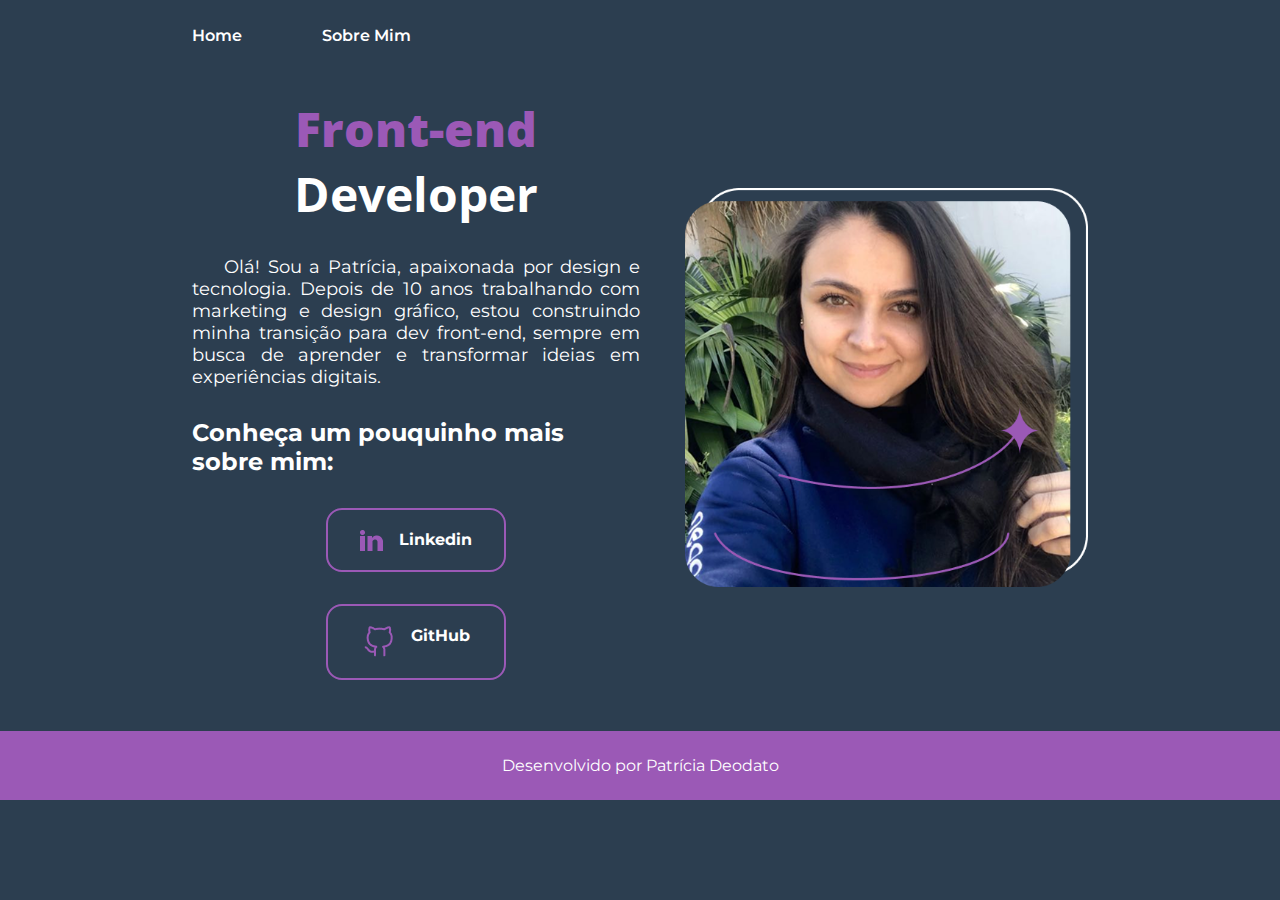
<file: index.html>
<!DOCTYPE html>
<html lang="pt-br">
  <head>
    <meta charset="UTF-8" />
    <meta name="viewport" content="width=device-width, initial-scale=1.0" />
    <title>Portfólio Patrícia Deodato</title>
    <link rel="stylesheet" href="index.css" />
  </head>

  <body>
    <header class="cabecalho">
        <nav class="cabecalho_menu">
            <a class="cabecalho_menu_links" href="index2.html">Home</a>
            <a class="cabecalho_menu_links" href="about.html"> Sobre Mim</a>
        </nav>


    </header>
    <main class="container">
      <section class="container_intro">
        <h1 class="titulo_sobre_mim"><strong>Front-end </strong> Developer</h1>
        <p class="container_paragrafo">
          Olá! Sou a Patrícia, apaixonada por design e tecnologia. Depois de 10
          anos trabalhando com marketing e design gráfico, estou construindo
          minha transição para dev front-end, sempre em busca de aprender e
          transformar ideias em experiências digitais.
        </p>
        

        <div class="container_botoes"> 

            <p class="container_paragrafo2">Conheça um pouquinho mais sobre mim:</p>

            <a class="container_botoes_style" href="https://linkedin.com/in/patricia-deodato"> <img src="/Assets/Group 47712.png" alt="Logo Linkedin">
          Linkedin </a>
            <a class="container_botoes_style" href="https://github.com/patriciadeodato"> <img src="Assets/Github.png" alt="Logo Github">  GitHub 
            </a>
      
        </section>
        </div>
      <img class="container_imagem" src ="Assets/Group 47708.png" alt="Imagem de Patrícia" />
    </main>
    <footer class="footer_style">
        <p> Desenvolvido por Patrícia Deodato </p>

    </footer>
  </body>
</html>
</file>
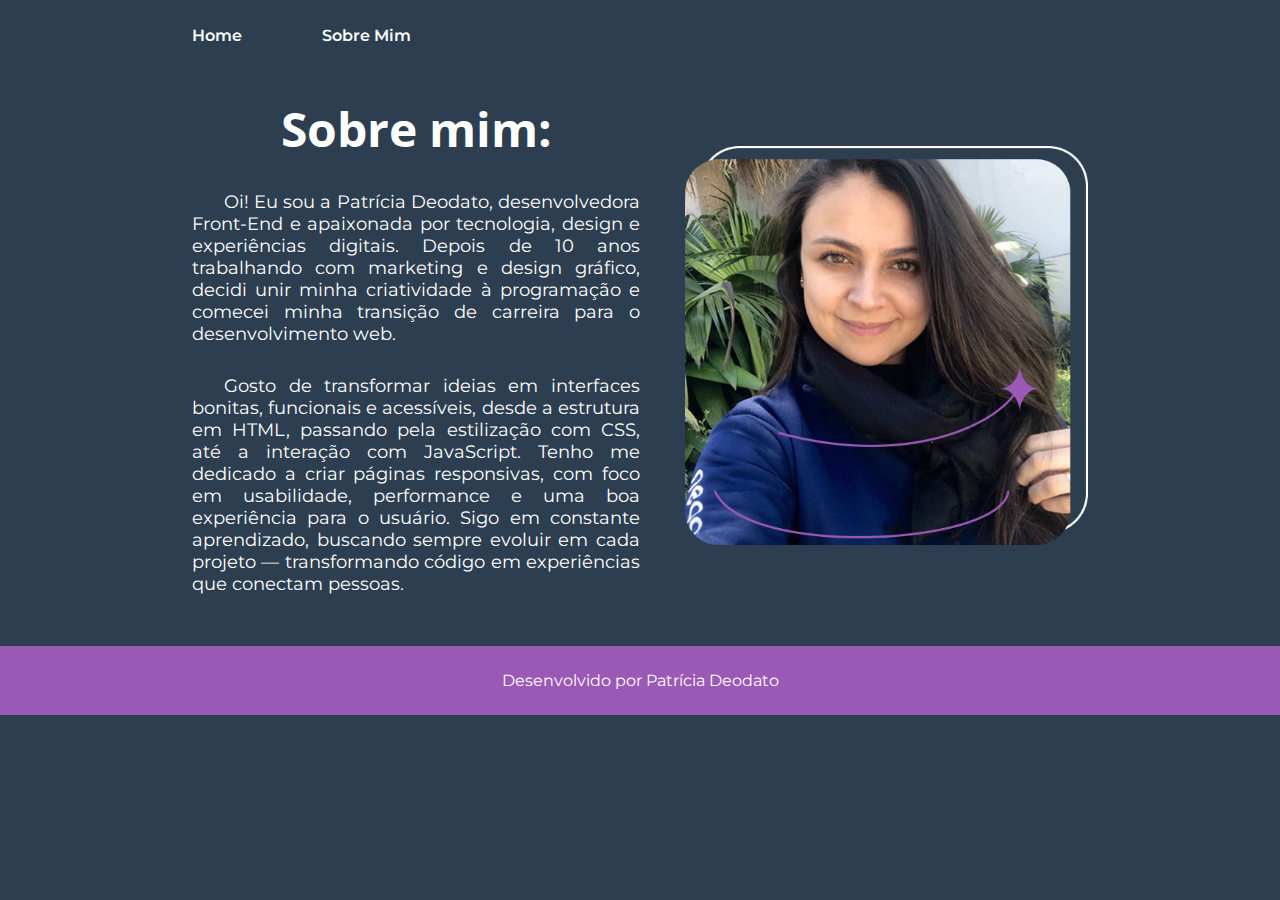
<file: about.html>
<!DOCTYPE html>
<html lang="pt-br">
  <head>
    <meta charset="UTF-8" />
    <meta name="viewport" content="width=device-width, initial-scale=1.0" />
    <title>Sobre Mim</title>
    <link rel="stylesheet" href="index.css" />
  </head>
  <body>
    <header class="cabecalho">
      <nav class="cabecalho_menu">
        <a class="cabecalho_menu_links" href="index2.html">Home</a>
        <a class="cabecalho_menu_links" href="about.html"> Sobre Mim</a>
      </nav>
    </header>
    <main class="container">
      <section class="container_intro">
        <h1 class="titulo_sobre_mim">Sobre mim:</h1>

        <p class="container_paragrafo">
          Oi! Eu sou a Patrícia Deodato, desenvolvedora Front-End e apaixonada por tecnologia, design e experiências digitais.
        Depois de 10 anos trabalhando com marketing e design gráfico, decidi unir minha criatividade à programação e comecei minha transição de carreira para o desenvolvimento web.

        </p>

        <p class="container_paragrafo">
          Gosto de transformar ideias em interfaces bonitas, funcionais e acessíveis, desde a estrutura em HTML, passando pela estilização com CSS, até a interação com JavaScript.
          Tenho me dedicado a criar páginas responsivas, com foco em usabilidade, performance e uma boa experiência para o usuário.
          Sigo em constante aprendizado, buscando sempre evoluir em cada projeto — transformando código em experiências que conectam pessoas.
          
         
        </p>
      </section>
      <img class="container_imagem" src="Assets/Group 47708.png" alt="Imagem de Patrícia"/>
    </main>

    <footer class="footer_style">
      <p>Desenvolvido por Patrícia Deodato</p>
    </footer>
  </body>
</html>
</file>
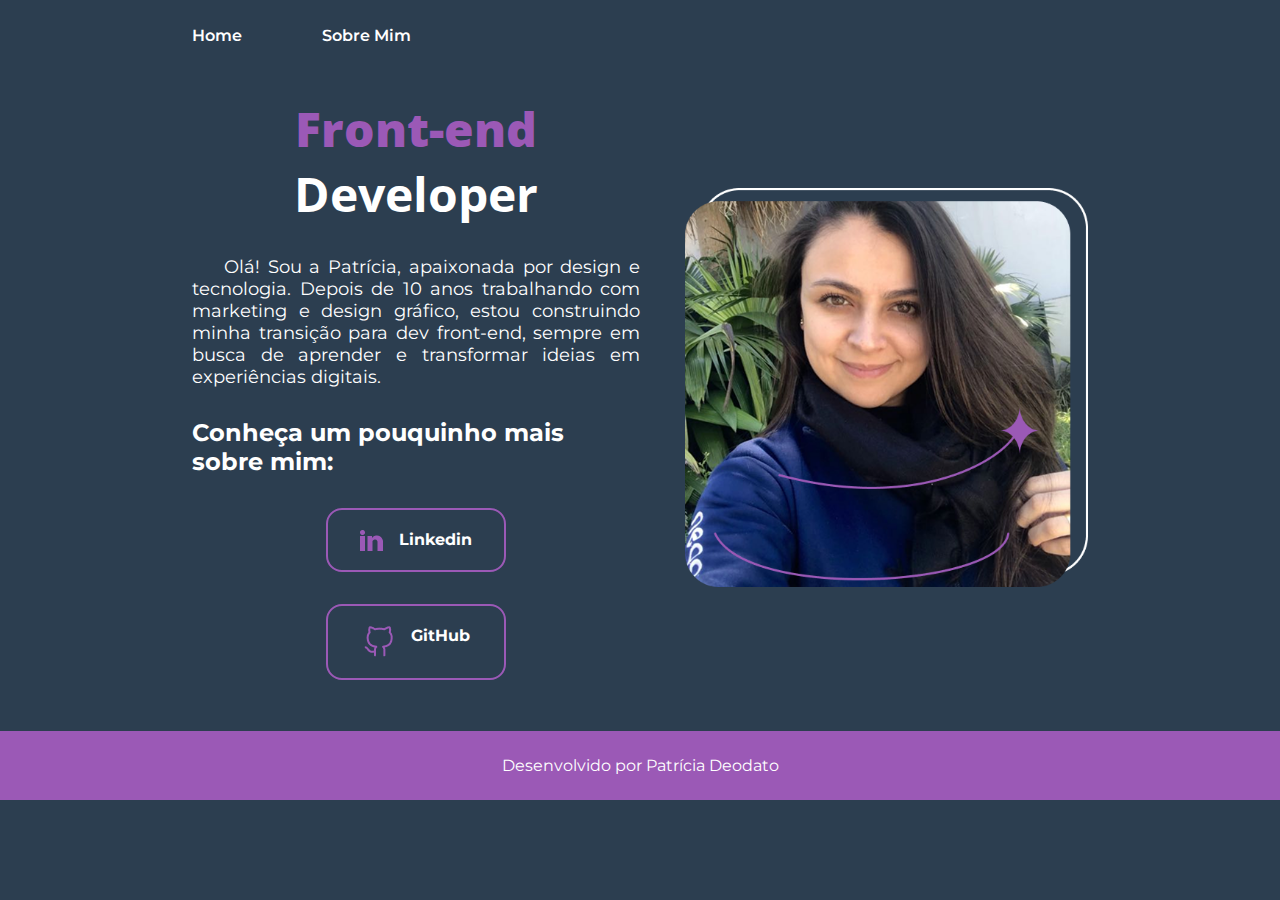
<file: index2.html>
<!DOCTYPE html>
<html lang="pt-br">
  <head>
    <meta charset="UTF-8" />
    <meta name="viewport" content="width=device-width, initial-scale=1.0" />
    <title>Portfólio Patrícia Deodato</title>
    <link rel="stylesheet" href="index2.css" />
  </head>

  <body>
    <header class="cabecalho">
        <nav class="cabecalho_menu">
            <a class="cabecalho_menu_links" href="index2.html">Home</a>
            <a class="cabecalho_menu_links" href="about.html"> Sobre Mim</a>
        </nav>


    </header>
    <main class="container">
      <section class="container_intro">
        <h1 class="titulo_sobre_mim"><strong>Front-end </strong> Developer</h1>
        <p class="container_paragrafo">
          Olá! Sou a Patrícia, apaixonada por design e tecnologia. Depois de 10
          anos trabalhando com marketing e design gráfico, estou construindo
          minha transição para dev front-end, sempre em busca de aprender e
          transformar ideias em experiências digitais.
        </p>
        

        <div class="container_botoes"> 

            <p class="container_paragrafo2">Conheça um pouquinho mais sobre mim:</p>

            <a class="container_botoes_style" href="https://linkedin.com/in/patricia-deodato"> <img src="/Assets/Group 47712.png" alt="Logo Linkedin">
          Linkedin </a>
            <a class="container_botoes_style" href="https://github.com/patriciadeodato"> <img src="Assets/Github.png" alt="Logo Github">  GitHub 
            </a>
      
        </section>
        </div>
      <img class="container_imagem" src ="Assets/Group 47708.png" alt="Imagem de Patrícia" />
    </main>
    <footer class="footer_style">
        <p> Desenvolvido por Patrícia Deodato </p>

    </footer>
  </body>
</html>
</file>
<file: index.css>
@import url("https://fonts.googleapis.com/css2?family=Montserrat:wght@100..900&family=Open+Sans:wght@700&display=swap");


* {
  margin: 0;
  padding: 0;
  box-sizing: border-box;
}

.cabecalho_menu_links {
  color: white;
  font-family: "Montserrat", sans-serif;
  font-size: 1, 25rem;
  font-weight: 600;
  text-decoration: none;
}

.cabecalho {
  padding: 2% 0% 0% 15%;
}

.cabecalho_menu {
  display: flex;
  gap: 80px;
}

.cabecalho_menu_links:hover {
  color: #9b59b6;
  transition: all 0.5s;
}

body {
  background-color: #2c3e50;
  height: 100vh;
  display: flex;
  flex-direction: column;
}

strong {
  color: #9b59b6;
}


.titulo_sobre_mim {
  font-family: "Open Sans", sans-serif;
  font-weight: 700;
  font-size: 3rem;
  color: white;
  text-align: center;
}

.container_paragrafo {
  color: white;
  font-family: "Montserrat", sans-serif;
  font-weight: 400;
  font-size: 1.125rem;
  text-align: justify;
  text-indent: 2rem;
  

}

.container_paragrafo2 {
  color: white;
  font-family: "Montserrat", sans-serif;
  font-weight: 700;
  font-size: 1.5rem;
 
}

.container {
  display: flex;
  align-items: center;
  justify-content: space-between;
  padding: 4% 15%;
  height: auto;
  gap: 15px;
}

.container_intro {
  width: 50%;
  display: flex;
  flex-direction: column;
  justify-content: space-between;
  gap: 30px;
}

.container_botoes {
  display: flex;
  flex-direction: column;
  justify-content: space-between;
  align-items: center;
  gap: 32px;
}

.container_botoes_style {
  display: flex;
  justify-content:center;
  gap: 16px;
  width: 40%;
  border: 2px solid #9b59b6;
  border-radius: 16px;
  text-align: center;
  font-family: "Montserrat", sans-serif;
  font-weight: 700;
  font-size: 1rem;
  text-decoration: none;
  color: white;
  padding: 19.81px 0px;
}

.container_botoes_style:hover {
  background-color: #122a41;
  transition: all 0.5s;
}

.container_imagem {
  width: 45%;
  height: fit-content;
}

.footer_style {
  color: white;
  font-family: "Montserrat", sans-serif;
  font-size: 1rem;
  background-color: #9b59b6;
  padding: 25px;
  text-align: center;
  
}




/* Desktop */
@media (max-width: 1200px) {
   
  .cabecalho {
    padding: 6%;
  }

  .cabecalho_menu {
    justify-content: center;
}

  .container {
    flex-direction: column-reverse;
    padding: 8%;
    display: hidden;
  }

  .container_intro {
    width: auto;
  }

  .titulo_sobre_mim {
    text-align: center;
  }
}

/* Tablet */
@media (max-width: 1024px) {

     .titulo_sobre_mim {
      font-size: 2.5rem;

    } 

    .container_paragrafo {
      font-size: 1rem;
    }

    .container_paragrafo2 {
      font-size: 1.75rem;

    }

    .container_botoes_style {
      font-size: 0.9375rem;

    }

  }

/* Mobile */  
@media (max-width: 768px) {

    /* .titulo_sobre_mim {
      font-size: 2rem;

    } */

    .container_paragrafo {
      font-size: 0.9375rem;
    }

    .container_paragrafo2 {
      font-size: 1.5rem;

    }

    .container_botoes_style {
      font-size: 0.875rem;

    }


  }
</file>
<file: index2.css>
@import url("https://fonts.googleapis.com/css2?family=Montserrat:wght@100..900&family=Open+Sans:wght@700&display=swap");


* {
  margin: 0;
  padding: 0;
  box-sizing: border-box;
}

.cabecalho_menu_links {
  color: white;
  font-family: "Montserrat", sans-serif;
  font-size: 1, 25rem;
  font-weight: 600;
  text-decoration: none;
}

.cabecalho {
  padding: 2% 0% 0% 15%;
}

.cabecalho_menu {
  display: flex;
  gap: 80px;
}

.cabecalho_menu_links:hover {
  color: #9b59b6;
  transition: all 0.5s;
}

body {
  background-color: #2c3e50;
  height: 100vh;
  display: flex;
  flex-direction: column;
}

strong {
  color: #9b59b6;
}


.titulo_sobre_mim {
  font-family: "Open Sans", sans-serif;
  font-weight: 700;
  font-size: 3rem;
  color: white;
  text-align: center;
}

.container_paragrafo {
  color: white;
  font-family: "Montserrat", sans-serif;
  font-weight: 400;
  font-size: 1.125rem;
  text-align: justify;
  text-indent: 2rem;
  

}

.container_paragrafo2 {
  color: white;
  font-family: "Montserrat", sans-serif;
  font-weight: 700;
  font-size: 1.5rem;
 
}

.container {
  display: flex;
  align-items: center;
  justify-content: space-between;
  padding: 4% 15%;
  height: auto;
  gap: 15px;
}

.container_intro {
  width: 50%;
  display: flex;
  flex-direction: column;
  justify-content: space-between;
  gap: 30px;
}

.container_botoes {
  display: flex;
  flex-direction: column;
  justify-content: space-between;
  align-items: center;
  gap: 32px;
}

.container_botoes_style {
  display: flex;
  justify-content:center;
  gap: 16px;
  width: 40%;
  border: 2px solid #9b59b6;
  border-radius: 16px;
  text-align: center;
  font-family: "Montserrat", sans-serif;
  font-weight: 700;
  font-size: 1rem;
  text-decoration: none;
  color: white;
  padding: 19.81px 0px;
}

.container_botoes_style:hover {
  background-color: #122a41;
  transition: all 0.5s;
}

.container_imagem {
  width: 45%;
  height: fit-content;
}

.footer_style {
  color: white;
  font-family: "Montserrat", sans-serif;
  font-size: 1rem;
  background-color: #9b59b6;
  padding: 25px;
  text-align: center;
  
}




/* Desktop */
@media (max-width: 1200px) {
   
  .cabecalho {
    padding: 6%;
  }

  .cabecalho_menu {
    justify-content: center;
}

  .container {
    flex-direction: column-reverse;
    padding: 8%;
    display: hidden;
  }

  .container_intro {
    width: auto;
  }

  .titulo_sobre_mim {
    text-align: center;
  }
}

/* Tablet */
@media (max-width: 1024px) {

     .titulo_sobre_mim {
      font-size: 2.5rem;

    } 

    .container_paragrafo {
      font-size: 1rem;
    }

    .container_paragrafo2 {
      font-size: 1.75rem;

    }

    .container_botoes_style {
      font-size: 0.9375rem;

    }

  }

/* Mobile */  
@media (max-width: 768px) {

    /* .titulo_sobre_mim {
      font-size: 2rem;

    } */

    .container_paragrafo {
      font-size: 0.9375rem;
    }

    .container_paragrafo2 {
      font-size: 1.5rem;

    }

    .container_botoes_style {
      font-size: 0.875rem;

    }


  }
</file>
